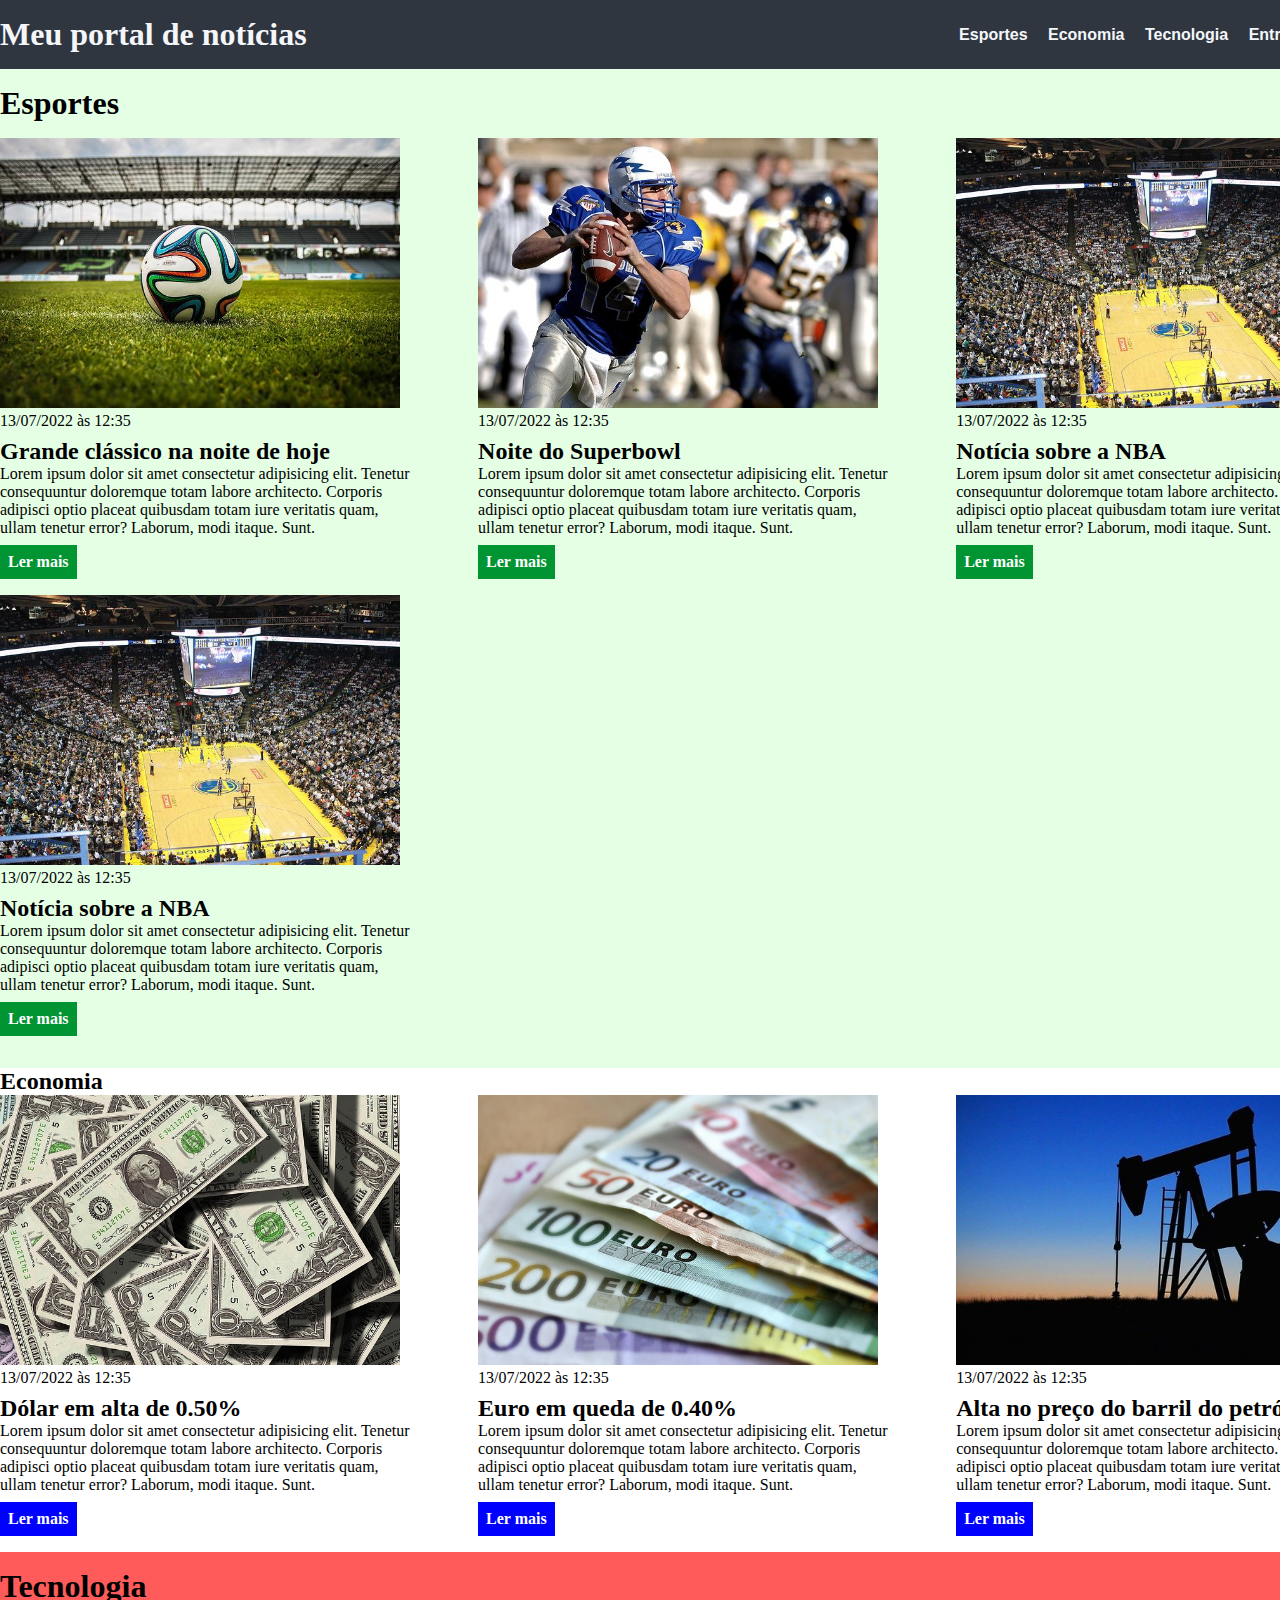
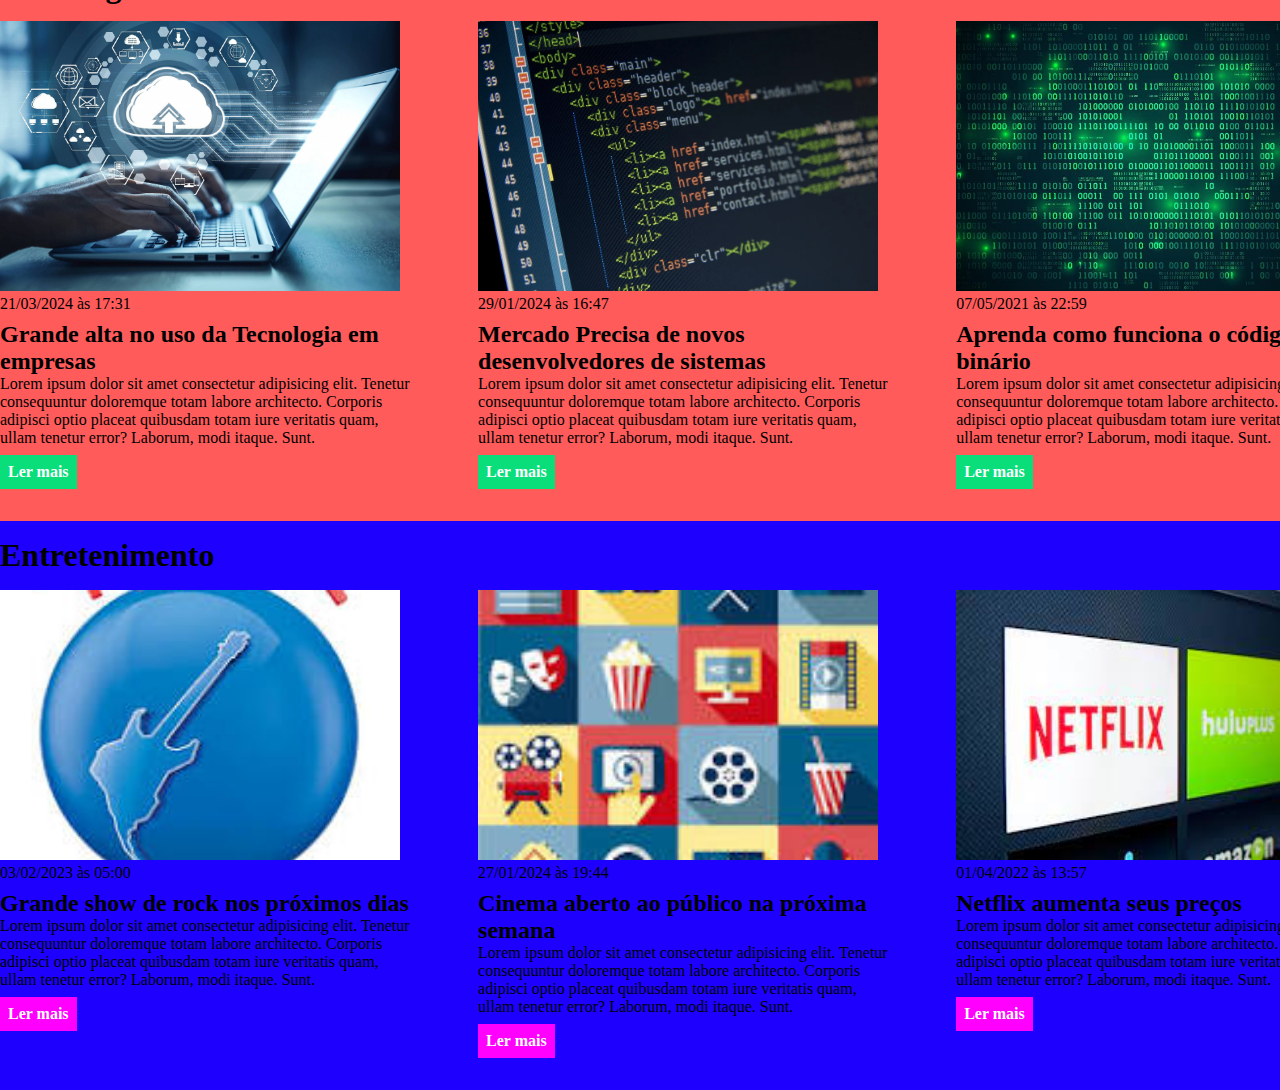
<file: Trabalho Final CSS EBAC/index.html>
<!DOCTYPE html>
<html lang="pt-BR">
<head>
    <meta charset="UTF-8">
    <meta http-equiv="X-UA-Compatible" content="IE=edge">
    <meta name="viewport" content="width=device-width, initial-scale=1.0">
    <title>Meu portal de notícias</title>
    <link rel="stylesheet" href="./main.css" />
</head>
<body>
    <header>
        <div class="container">
            <h1>Meu portal de notícias</h1>
            <nav>
                <ul>
                    <li>
                        <a href="#sports" title="Ir para a seção de esportes">Esportes</a>
                    </li>
                    <li>
                        <a href="#economy" title="Ir para a seção de notícias">Economia</a>
                    </li>
                    <li> 
                        <a href="#technology" title="Ir para a seção de Tecnologia">Tecnologia</a>
                    </li>
                    <li> 
                        <a href="#entertainment" title="Ir para a seção de Entretenimento">Entretenimento</a>
                    </li>
                </ul>
            </nav>
        </div>
    </header>
    <section id="sports">
        <div class="container">
            <h2>Esportes</h2>
        <div class="articles">
            <article>
                <img src="./imagens/futebol.jpg" alt="Bola de futebol no gramado" class="thumbnail" />
                <header>
                <time class="creation-date">13/07/2022 às 12:35</time>
                </header>
                <h3>Grande clássico na noite de hoje</h3>
                <p>
                    Lorem ipsum dolor sit amet consectetur adipisicing elit. Tenetur consequuntur doloremque totam labore architecto. Corporis adipisci optio placeat quibusdam totam iure veritatis quam, ullam tenetur error? Laborum, modi itaque. Sunt.
                </p>
                <a href="#" title="Leia a notícia completa">Ler mais</a>
            </article>
            <article>
                <img src="./imagens/futebol-americano.jpg" alt="Jogador de futebol americano correndo com a bola na mão" class="thumbnail" />
                <header>
                    <time>13/07/2022 às 12:35</time>
                </header>
                <h3>Noite do Superbowl</h3>
                <p>
                    Lorem ipsum dolor sit amet consectetur adipisicing elit. Tenetur consequuntur doloremque totam labore architecto. Corporis adipisci optio placeat quibusdam totam iure veritatis quam, ullam tenetur error? Laborum, modi itaque. Sunt.
                </p>
                <a href="#" title="Leia a notícia completa">Ler mais</a>
            </article>
            <article>
                <img src="./imagens/basquete.jpg" title="Vista aérea de uma quadra de basquete" class="thumbnail" />
                <header>
                    <time>13/07/2022 às 12:35</time>
                </header>
                    <h3>Notícia sobre a NBA</h3>
                    <p>
                        Lorem ipsum dolor sit amet consectetur adipisicing elit. Tenetur consequuntur doloremque totam labore architecto. Corporis adipisci optio placeat quibusdam totam iure veritatis quam, ullam tenetur error? Laborum, modi itaque. Sunt.
                    </p>
                    <a href="#" title="Leia a notícia completa">Ler mais</a>
                </article>
                <article>
                    <img src="./imagens/basquete.jpg" title="Vista aérea de uma quadra de basquete" class="thumbnail" />
                    <header>
                        <time>13/07/2022 às 12:35</time>
                    </header>
                        <h3>Notícia sobre a NBA</h3>
                        <p>
                            Lorem ipsum dolor sit amet consectetur adipisicing elit. Tenetur consequuntur doloremque totam labore architecto. Corporis adipisci optio placeat quibusdam totam iure veritatis quam, ullam tenetur error? Laborum, modi itaque. Sunt.
                        </p>
                        <a href="#" title="Leia a notícia completa">Ler mais</a>
                    </article>
                </div>
            </div>
    </section>
    <id="economy">
        <div class="container">
            <h2>Economia</h2>
            <div class="articles">
                <article>
                    <img src="./imagens/dolares.jpg" alt="Muitos dólares" class="thumbnail" />
                    <header>
                        <time>13/07/2022 às 12:35</time>
                    </header>
                    <h3>Dólar em alta de 0.50%</h3>
                    <p>
                        Lorem ipsum dolor sit amet consectetur adipisicing elit. Tenetur consequuntur doloremque totam labore architecto. Corporis adipisci optio placeat quibusdam totam iure veritatis quam, ullam tenetur error? Laborum, modi itaque. Sunt.
                    </p>
                    <a href="#" title="Leia a notícia completa">Ler mais</a>
                </article>
                <article>
                    <img src="./imagens/euro.jpg" alt="Várias notas de euro" class="thumbnail" />
                    <header>
                        <time>13/07/2022 às 12:35</time>
                    </header>
                    <h3>Euro em queda de 0.40%</h3>
                    <p>
                        Lorem ipsum dolor sit amet consectetur adipisicing elit. Tenetur consequuntur doloremque totam labore architecto. Corporis adipisci optio placeat quibusdam totam iure veritatis quam, ullam tenetur error? Laborum, modi itaque. Sunt.
                    </p>
                    <a href="#" title="Leia a notícia completa">Ler mais</a>
                </article>
                <article>
                    <img src="./imagens/petroleo.jpg" alt="Extração de petróleo" class="thumbnail" />
                    <header>
                        <time>13/07/2022 às 12:35</time>
                    </header>
                    <h3>Alta no preço do barril do petróleo</h3>
                    <p>
                        Lorem ipsum dolor sit amet consectetur adipisicing elit. Tenetur consequuntur doloremque totam labore architecto. Corporis adipisci optio placeat quibusdam totam iure veritatis quam, ullam tenetur error? Laborum, modi itaque. Sunt.
                    </p>
                    <a href="#" title="Leia a notícia completa">Ler mais</a>
                </article>
            </div>
        </div>
    </section>
    <section id="technology">
        <div class="container">
            <h2>Tecnologia</h2>
        <div class="articles">
            <article>
                <img src="./imagens/imagemparatecnologia1.jpeg" alt="Computador com Nuvem" class="thumbnail" />
                <header>
                <time class="creation-date">21/03/2024 às 17:31</time>
                </header>
                <h3>Grande alta no uso da Tecnologia em empresas</h3>
                <p>
                    Lorem ipsum dolor sit amet consectetur adipisicing elit. Tenetur consequuntur doloremque totam labore architecto. Corporis adipisci optio placeat quibusdam totam iure veritatis quam, ullam tenetur error? Laborum, modi itaque. Sunt.
                </p>
                <a href="#" title="Leia a notícia completa">Ler mais</a>
            </article>
            <article>
                <img src="./imagens/codigos-html-para-paginas-web.webp" alt="Códigos html" class="thumbnail" />
                <header>
                    <time>29/01/2024 às 16:47</time>
                </header>
                <h3>Mercado Precisa de novos desenvolvedores de sistemas</h3>
                <p>
                    Lorem ipsum dolor sit amet consectetur adipisicing elit. Tenetur consequuntur doloremque totam labore architecto. Corporis adipisci optio placeat quibusdam totam iure veritatis quam, ullam tenetur error? Laborum, modi itaque. Sunt.
                </p>
                <a href="#" title="Leia a notícia completa">Ler mais</a>
            </article>
            <article>
                <img src="./imagens/codigo-binario-1621982130311_v2_900x506.jpg" title="Código Binário" class="thumbnail" />
                <header>
                    <time>07/05/2021 às 22:59</time>
                </header>
                    <h3>Aprenda como funciona o código binário</h3>
                    <p>
                        Lorem ipsum dolor sit amet consectetur adipisicing elit. Tenetur consequuntur doloremque totam labore architecto. Corporis adipisci optio placeat quibusdam totam iure veritatis quam, ullam tenetur error? Laborum, modi itaque. Sunt.
                    </p>
                    <a href="#" title="Leia a notícia completa">Ler mais</a>
                </article>
                </div>
            </div>
    </section>
    <section id="entertainment">
        <div class="container">
            <h2>Entretenimento</h2>
        <div class="articles">
            <article>
                <img src="./imagens/imagem rock in rio.jfif" alt="Guitarra Azul" class="thumbnail" />
                <header>
                <time class="creation-date">03/02/2023 às 05:00</time>
                </header>
                <h3>Grande show de rock nos próximos dias</h3>
                <p>
                    Lorem ipsum dolor sit amet consectetur adipisicing elit. Tenetur consequuntur doloremque totam labore architecto. Corporis adipisci optio placeat quibusdam totam iure veritatis quam, ullam tenetur error? Laborum, modi itaque. Sunt.
                </p>
                <a href="#" title="Leia a notícia completa">Ler mais</a>
            </article>
            <article>
                <img src="./imagens/entretenimento1.jfif" alt="Vários Símbolos" class="thumbnail" />
                <header>
                    <time>27/01/2024 às 19:44</time>
                </header>
                <h3>Cinema aberto ao público na próxima semana</h3>
                <p>
                    Lorem ipsum dolor sit amet consectetur adipisicing elit. Tenetur consequuntur doloremque totam labore architecto. Corporis adipisci optio placeat quibusdam totam iure veritatis quam, ullam tenetur error? Laborum, modi itaque. Sunt.
                </p>
                <a href="#" title="Leia a notícia completa">Ler mais</a>
            </article>
            <article>
                <img src="./imagens/imagem netflix.jfif" title="Netflix" class="thumbnail" />
                <header>
                    <time>01/04/2022 às 13:57</time>
                </header>
                    <h3>Netflix aumenta seus preços</h3>
                    <p>
                        Lorem ipsum dolor sit amet consectetur adipisicing elit. Tenetur consequuntur doloremque totam labore architecto. Corporis adipisci optio placeat quibusdam totam iure veritatis quam, ullam tenetur error? Laborum, modi itaque. Sunt.
                    </p>
                    <a href="#" title="Leia a notícia completa">Ler mais</a>
                </article>
                </div>
            </div>
    </section>
</body>
</html>
</file>
<file: Trabalho Final CSS EBAC/main.css>
* {
    box-sizing: border-box;
    margin: 0;
    padding: 0;
}

body > header {
    background-color: #2f3640;
    padding: 16px 0;
    color: #f5f6fa;
}

header .container {
    display: flex;
    align-items: center;
    justify-content: space-between;
}

header li {
    display: inline;
    font-family: Arial, Helvetica, sans-serif;
    font-weight: bold;
    margin-left: 16px;
}

header li a {
    color: #f5f6fa;
    text-decoration: none;
}

.container {
    width: 1366px;
    margin: 0 auto;
}

.articles {
    display: flex;
    flex-wrap: wrap;
    justify-content: space-between;
}

.articles article img {
    /*height: 180px; */
    /* width: 100%; */
}

.articles article {
    width: 30%;
}

section {
    padding: 16px 0;
}

section h2,
.articles article {
    margin-bottom: 16px;
}

.articles article h3 {
    margin-top: 8px;
    margin-bottom: 8;
}

.articles article a {
    background-color: blue;
    color: #fff;
    padding: 8px;
    display: inline-block;
    text-decoration: none;
    font-weight: bold;
    margin-top: 8px;
}

.articles article a:hover {
    text-decoration: underline;
}

.articles article p
.articles article a {
    font-family: Arial, Helvetica, sans-serif;
}

.articles article h3 {
    font-size: 24px;
}

section h2 {
    font-size: 32px;
}

#sports {
    background-color: rgba(0, 255, 0, 0.1);
}

#sports .articles article a {
    background-color: #009432
}

#economy {
    background-color: #fffa65;
}

#economy .articles article a {
    background-color: #ff9f1a;
}

#technology .articles article a {
    background-color: #09de7b;
}

#technology {
    background-color: rgba(255, 0, 0, 0.642);
}

#entertainment {
    background-color: rgb(30, 0, 255);
}

#entertainment .articles article a {
    background-color: #ff00ff;
}

.thumbnail {
    height: 270px;
    object-fit: cover;
    width: 400px;
}
</file>
